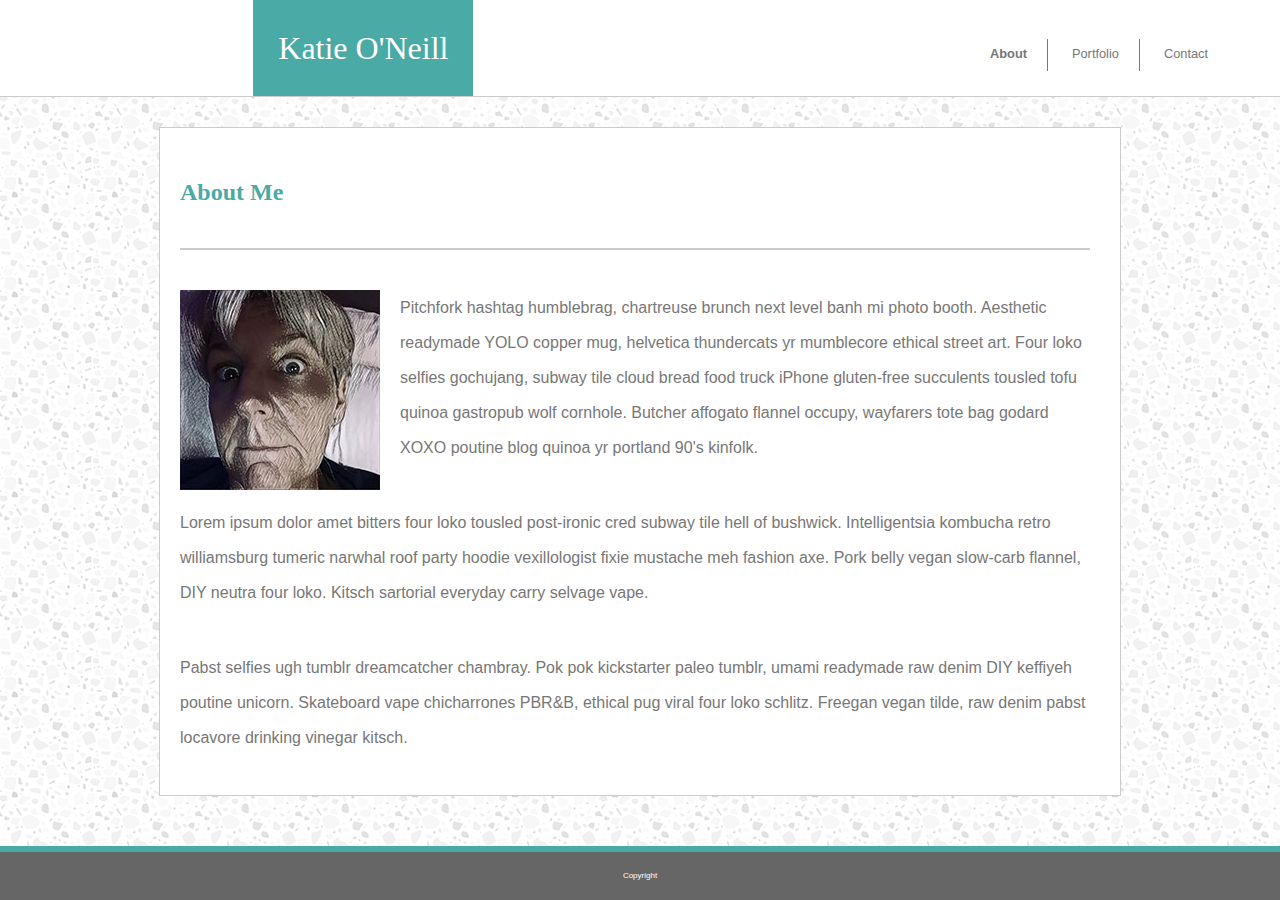
<file: index.html>
<!DOCTYPE html>
<html lang="en-us">
<head>
	<title>My Bio</title>
	<meta charset="utf-8">
	<link rel="stylesheet" type="text/css" href="assets/css/reset.css">
	<link rel="stylesheet" type="text/css" href="assets/css/style2.css">
	

</head>
<body>
	

	
	<header class="clearfix">
		
			<div class="helper2">
			<h1 id="myName">Katie O'Neill</h1>
				
			</div>
			<nav>
					<ul>
						<li id="about" class="rightBorder"><a href="index.html">About</a></li>
						<li id="portfolio" class="rightBorder"><a href="portfolio.html">Portfolio</a></li>
						<li id="contact"><a href="contact.html">Contact</a></li>
					</ul>
			</nav>

			
			
		
	</header>

	<main id="aboutMe">
		
			<h2>About Me</h2>
		<div class="relative">
			<p class="relative">
				
			</p>

		</div>
	

		<img src="assets/images/IMG_2843.jpg" alt="this is a picture of me" title="Picture of Me">
		
		<p>Pitchfork hashtag humblebrag, chartreuse brunch next level banh mi photo booth. Aesthetic readymade YOLO copper mug, helvetica thundercats yr mumblecore ethical street art. Four loko selfies gochujang, subway tile cloud bread food truck iPhone gluten-free succulents tousled tofu quinoa gastropub wolf cornhole. Butcher affogato flannel occupy, wayfarers tote bag godard XOXO poutine blog quinoa yr portland 90's kinfolk.</p>
		<p>Lorem ipsum dolor amet bitters four loko tousled post-ironic cred subway tile hell of bushwick. Intelligentsia kombucha retro williamsburg tumeric narwhal roof party hoodie vexillologist fixie mustache meh fashion axe. Pork belly vegan slow-carb flannel, DIY neutra four loko. Kitsch sartorial everyday carry selvage vape.</p>
		<p>Pabst selfies ugh tumblr dreamcatcher chambray. Pok pok kickstarter paleo tumblr, umami readymade raw denim DIY keffiyeh poutine unicorn. Skateboard vape chicharrones PBR&B, ethical pug viral four loko schlitz. Freegan vegan tilde, raw denim pabst locavore drinking vinegar kitsch. </p>

	
		
	</main>

	<footer>
		<p>Copyright</p>
	</footer>

</body>
</html>
</file>
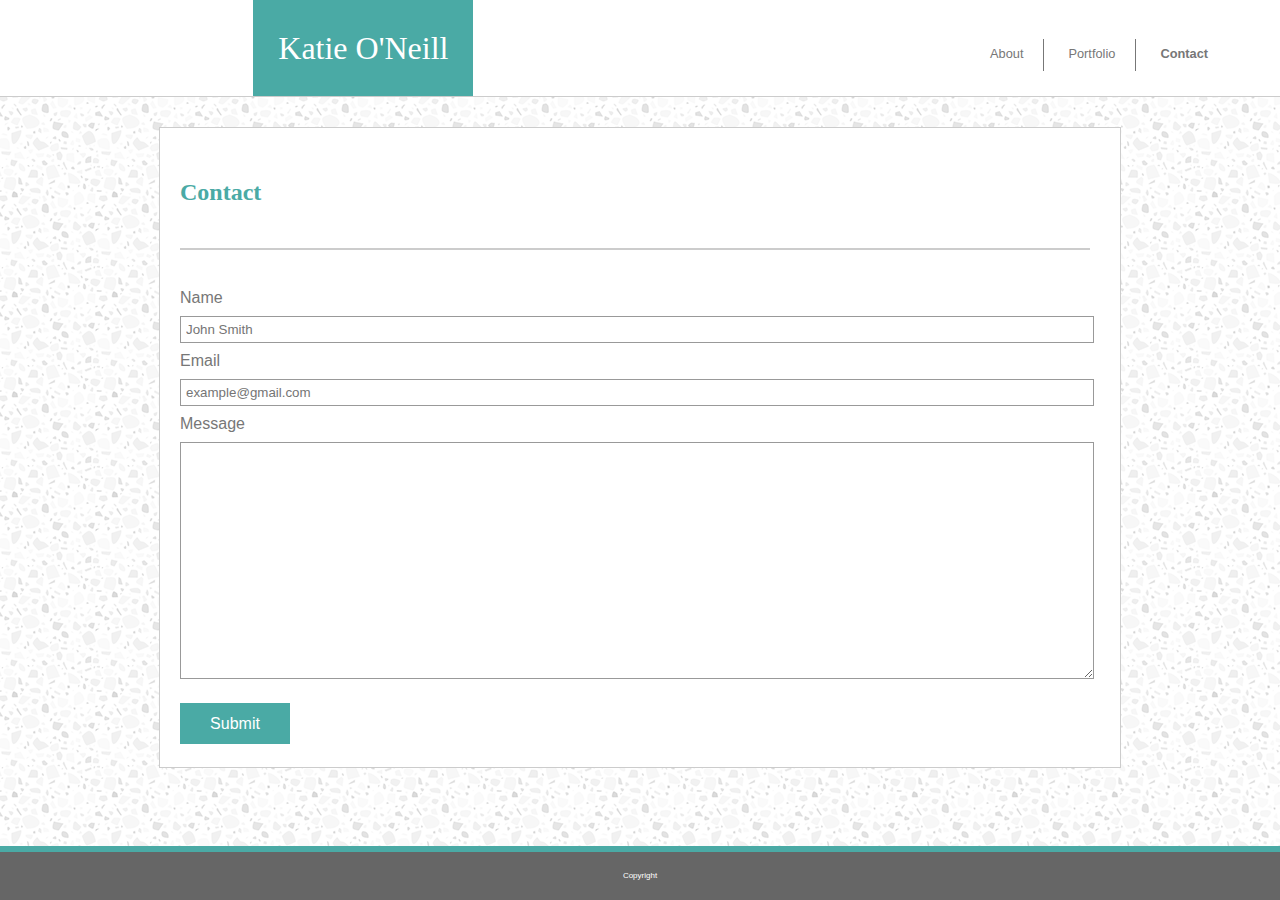
<file: contact.html>
<!DOCTYPE html>
<html lang="en-us">
<head>
	<title>Contact Me</title>
	<meta charset="utf-8">
	<link rel="stylesheet" type="text/css" href="assets/css/reset.css">
	<link rel="stylesheet" type="text/css" href="assets/css/style2.css">
	

</head>
<body>
	<header class="clearfix">
		
			
			<div class="helper2">
			<h1 id="myName">Katie O'Neill</h1>
				
			</div>
			<nav>
					<ul>
						<li id="about1" class="rightBorder"><a href="index.html">About</a></li>
						<li id="portfolio" class="rightBorder"><a href="portfolio.html">Portfolio</a></li>
						<li id="contact1"><a href="contact.html">Contact</a></li>
					</ul>
			</nav>
			
		
	</header>

	<main>
		
		<h2>Contact</h2>
		<div class="relative">
			<p class="relative">
				<form>
					Name<br><input class="theForm" type="text" name="name" value="" placeholder="John Smith"> <br>
					Email<br><input class="theForm" type="email" value="" placeholder="example@gmail.com"><br>
					Message<br><textarea class="theForm" name="message" rows="15" cols="48"></textarea>
					
				</form>

			</p>
			<p class="submit">Submit</p>

		</div>

		
	</main>

	<footer>
		<p>Copyright</p>
	</footer>

</body>
</html>
</file>
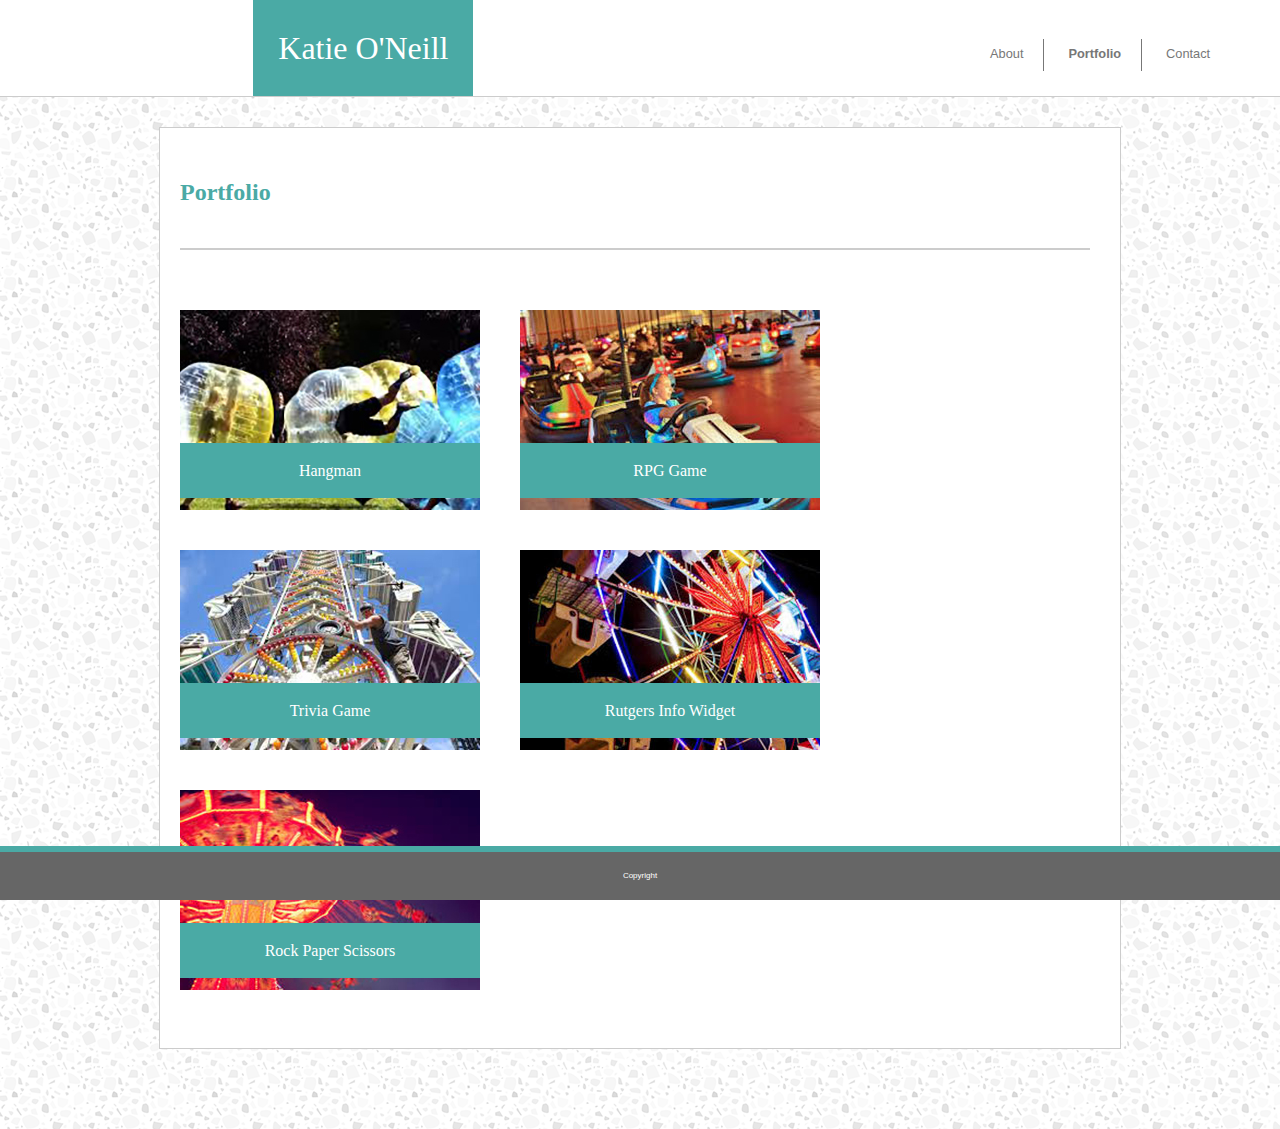
<file: portfolio.html>
<!DOCTYPE html>
<html lang="en-us">
<head>
	<title>Portfolio</title>
	<meta charset="utf-8">
	<link rel="stylesheet" type="text/css" href="assets/css/reset.css">
	<link rel="stylesheet" type="text/css" href="assets/css/style2.css">
	

</head>
<body>
	<header class="clearfix">
		
			
			<div class="helper2">
			<h1 id="myName">Katie O'Neill</h1>
				
			</div>
			<nav>
					<ul>
						<li id="about1" class="rightBorder"><a href="index.html">About</a></li>
						<li id="portfolio1" class="rightBorder"><a href="portfolio.html">Portfolio</a></li>
						<li id="contact"><a href="contact.html">Contact</a></li>
					</ul>
			</nav>
			
		
	</header>

	<main>
		
		<h2>Portfolio</h2>
		<div class="relative, long">
			<p class="relative">
				<div>
					
					<img class="picture" src="assets/images/bubbles.jpeg" alt="picture of bubblewars" title="bubblewars">
					<p class="banner">Hangman</p>
					<img class="picture" src="assets/images/bumpercars.jpg" alt="picture of bumpercars" title="bumpercars">
					<p class="banner1">Trivia Game</p>
					<img class="picture" src="assets/images/zipper.jpeg" alt="picture of the zipper" title="the zipper">
					<p class="banner2">Rock Paper Scissors</p>
					<img class="picture" src="assets/images/ferris.jpg" alt="picture of a ferriswheel" title="ferris wheel">
					<p class="banner3">RPG Game</p>
					<img class="picture" src="assets/images/swingride.jpeg" alt="picture of a swingride" title="fair swingride">
					<p class="banner4">Rutgers Info Widget</p>
					
				</div>


			
		</div>
		

		

	
		
	
		
	</main>

	<footer>
		<p>Copyright</p>
	</footer>

</body>
</html>
</file>
<file: assets/css/style2.css>
body {
	font-size: 1em;
	max-width: 2000px;
	background-image: url("../images/light-grey-terrazzo.png");
	
}

h1 {
	font-size: 2em;
	font-family: 'Georgia', Times, "Times New Roman", serif;
	line-height: 76px;
	font-weight: 500;
}

h2 {
	font-size: 1.5em;
	font-family: 'Georgia', Times, "Times New Roman", serif;
	font-weight: bold;
}

p {
	font-family: 'Arial', 'Helvetica Neue', Helvetica, sans-serif;
	font-weight: 100;


}

main {
	
	display: block;
	width: 960px;
	margin: 0 auto 80px auto;
	background-color: #ffffff;
	position: relative;
	border: .5px solid #cccccc;
}

main img {
	float: left;
	margin-right: 20px;
	margin-left: 20px;
}

main p {
	padding: 0px 0px 20px 0px;
	margin: 20px 30px 20px 20px;
	line-height: 35px;
	color: #777777;
	

}

main h2 {
	
	padding: 12px 0px 24px 0px;
	margin: 40px 0px 0px 20px;
	color: #4aaaa5;

}

p.relative {
	border-top: 2px solid #cccccc;
	
}


footer {
	background-color: #666666;
	padding: 20px 0px 20px 0px;	
	width: 100%;
	border-top: 6px solid #4aaaa5;
	position: fixed;
	bottom: 0;
	left: 0;	
}

footer p {
	color: white;
	font-size: .5em;
	text-align: center;

}



header {
	
	width: 100%;
	display: block;
	background-color: #ffffff;
	position: relative;	
	top: 0;
	right: 0;
	padding: 30px;
	margin: 0px auto 30px auto;
	border-bottom: 1.5px solid #cccccc;
	
	
	
}

ul {
	position: relative;

	background-color: #ffffff;
	margin: 10px 10px 0px 940px;
	list-style-type: none;
	padding: 5px 0px 5px 0px;
}

ul li {

	display: inline;
	padding: 5px 20px 10px 20px;
}

ul li a {

	color: #777777;
	border-bottom: none;
	text-decoration: none;
	font-family: 'Arial', 'Helvetica Neue', Helvetica, sans-serif;
	font-size: .8em;

}

.helper2 {
	position: absolute;
	top: 0;
	left: .25%;
	margin: 0px 0px 0px 250px;
	text-align: center;
	color: white;
	background-color: #4aaaa5;
	width: 200px;
	padding: 10px;

}

li.rightBorder {
	border-right: .5px solid #777777;
}

nav ul li a:hover {
	background-color: #87B8B6;
	color: white;
	padding: 10px;

}


form {
	font-family: 'Arial', 'Helvetica Neue', Helvetica, sans-serif;
	font-size: 1em;
	margin-left: 20px;
	margin-right: 20px;
	color: #777777;
}
input {
	border: .5px solid #999999;
	width: 98%;
	margin: 10px 0px 10px 0px;
	padding: 5px;
}
textarea {
	border: .5px solid #999999;
	width: 98%;
	margin: 10px 0px 25px 0px;
	padding: 5px;
}
.clearfix::after {
	content: "";
	display: block;
	clear: both;

}

.submit {
	color: white;
	background-color: #4aaaa5;
	padding: 3px 7px 3px 7px;
	width: 10%;
	text-align: center;
	position: absolute;
	bottom: 3px;

}

.picture {
	margin: 20px;
}
.long {
	height: 800px;


}
.banner {
	background-color: #4aaaa5;
	color: white;
	font-family: 'Georgia', Times, "Times New Roman", serif;
	padding: 10px;
	position: absolute;
	top: 295px;
	text-align: center;
	width: 280px;

}
.banner1 {
	background-color: #4aaaa5;
	color: white;
	font-family: 'Georgia', Times, "Times New Roman", serif;
	padding: 10px;
	position: absolute;
	top: 535px;
	text-align: center;
	width: 280px;

}
.banner2 {
	background-color: #4aaaa5;
	color: white;
	font-family: 'Georgia', Times, "Times New Roman", serif;
	padding: 10px;
	position: absolute;
	top: 775px;
	text-align: center;
	width: 280px;

}
.banner3 {
	background-color: #4aaaa5;
	color: white;
	font-family: 'Georgia', Times, "Times New Roman", serif;
	padding: 10px;
	position: absolute;
	top: 295px;
	right: 270px;
	text-align: center;
	width: 280px;

}
.banner4 {
	background-color: #4aaaa5;
	color: white;
	font-family: 'Georgia', Times, "Times New Roman", serif;
	padding: 10px;
	position: absolute;
	top: 535px;
	text-align: center;
	width: 280px;
	right: 270px;

}
.theForm:focus {
	background: #ffefd5;
	
}

li#about {
	font-weight: bolder;
}
li#portfolio1 {
	font-weight: bolder;

}
li#contact1 {
	font-weight: bolder;
}
</file>
